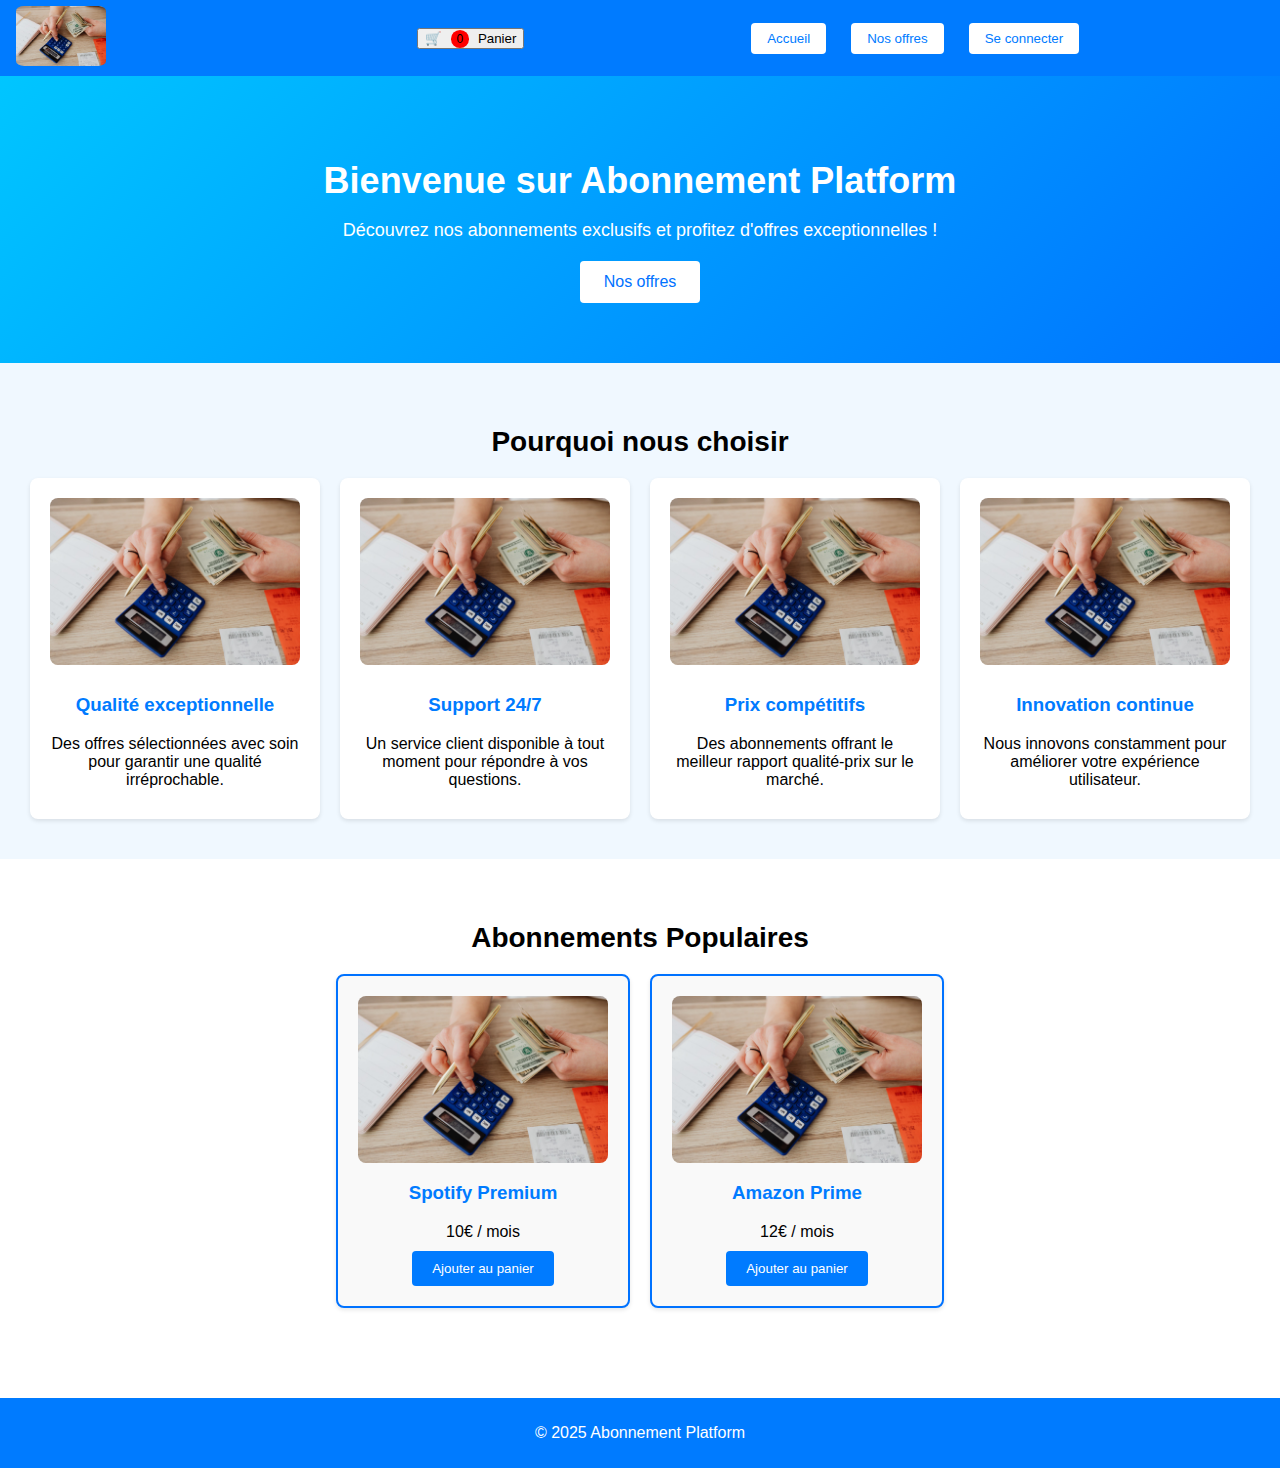
<file: index.html>
<!DOCTYPE html>
<html lang="fr">
<head>
  <meta charset="UTF-8">
  <!-- Assure que le site s'adapte aux différentes tailles d'écran -->
  <meta name="viewport" content="width=device-width, initial-scale=1.0">
  <title>Abonnement Platform</title>
  <!-- Lien vers le fichier CSS -->
  <link rel="stylesheet" href="style.css">
</head>
<body>
  <!-- ===== Navigation (Header) ===== -->
  <header>
    <!-- Barre de navigation avec logo et boutons de connexion/inscription -->
    <nav class="navbar">
      <div class="logo">
        <a href="index.html"><img src="flex.jpg" alt="logo" class="logo"></a>
      </div>

      <a href="cart.html"><button onclick="openCartModal()">
        <span class="cart-icon">🛒</span>
        <span class="cart-counter" id="cart-counter">0</span>
        Panier
      </button></a>

      <div class="hamburger-menu" id="hamburger-menu">
        <span class="bar"></span>
        <span class="bar"></span>
        <span class="bar"></span>
      </div>

      <div class="nav-links">
        <a href="index.html"><button>Accueil</button></a>
        <!-- Bouton qui ouvre nos abonnements -->
        <a href="subscription.html"><button >Nos offres</button></a>
        
        <!-- Bouton qui ouvre la page de connexion -->
        <a href="login.html"><button >Se connecter</button></a>
        
      </div>
    </nav>
  </header>

  <!-- ===== Section Héros ===== -->
  <section class="hero">
    <h2>Bienvenue sur Abonnement Platform</h2>
    <p>Découvrez nos abonnements exclusifs et profitez d'offres exceptionnelles !</p>
    <!-- Bouton pour accéder directement au panier (par exemple) -->
    <!-- Bouton qui ouvre la page des offres -->
    <a href="subscription.html"><button >Nos offres</button></a>
  </section>

  <!-- ===== Section pourquoi nous choisir" ===== -->
  <section class="why-choose-us">
    <h2>Pourquoi nous choisir</h2>
    <div class="why-choose-container">
      <!-- Raison 1 : Qualité exceptionnelle -->
      <div class="why-choose-item">
        <img src="flex.jpg" alt="Qualité exceptionnelle" class="why-image">
        <h3>Qualité exceptionnelle</h3>
        <p>Des offres sélectionnées avec soin pour garantir une qualité irréprochable.</p>
      </div>
      <!-- Raison 2 : Support 24/7 -->
      <div class="why-choose-item">
        <img src="flex.jpg" alt="Support 24/7" class="why-image">
        <h3>Support 24/7</h3>
        <p>Un service client disponible à tout moment pour répondre à vos questions.</p>
      </div>
      <!-- Raison 3 : Prix compétitifs -->
      <div class="why-choose-item">
        <img src="flex.jpg" alt="Prix compétitifs" class="why-image">
        <h3>Prix compétitifs</h3>
        <p>Des abonnements offrant le meilleur rapport qualité-prix sur le marché.</p>
      </div>
      <!-- Raison 4 : Innovation continue -->
      <div class="why-choose-item">
        <img src="flex.jpg" alt="Innovation continue" class="why-image">
        <h3>Innovation continue</h3>
        <p>Nous innovons constamment pour améliorer votre expérience utilisateur.</p>
      </div>
    </div>
  </section>
  

  <!-- ===== Section "Abonnements Populaires" ===== -->
  <section class="popular-subscriptions">
    <h2>Abonnements Populaires</h2>
    <div class="subscription-container">
      <div class="subscription-item popular">
        <img src="flex.jpg" alt="Description de l'offre 1" class="offer-image">
        <h3>Spotify Premium</h3>
        <p>10€ / mois</p>
        <button onclick="addToCart('Spotify Premium', 10)">Ajouter au panier</button>
      </div>
      <div class="subscription-item popular">
        <img src="flex.jpg" alt="Description de l'offre 1" class="offer-image">
        <h3>Amazon Prime</h3>
        <p>12€ / mois</p>
        <button onclick="addToCart('Amazon Prime', 12)">Ajouter au panier</button>
      </div>
      <!-- D'autres abonnements populaires peuvent être ajoutés ici -->
    </div>
  </section>

  <!-- ===== Modale de Connexion ===== -->
  <div id="loginModal" class="modal">
    <div class="modal-content">
      <!-- Bouton de fermeture de la modale -->
      <span class="close" onclick="closeLoginModal()">&times;</span>
      <h2>Se connecter</h2>
      <!-- Formulaire de connexion -->
      <form id="loginForm">
        <label for="loginEmail">Email :</label>
        <input type="email" id="loginEmail" name="loginEmail" required>
        <label for="loginPassword">Mot de passe :</label>
        <input type="password" id="loginPassword" name="loginPassword" required>
        <button type="submit">Se connecter</button>
      </form>
    </div>
  </div>

  <!-- ===== Modale d'Inscription ===== -->
  <div id="registerModal" class="modal">
    <div class="modal-content">
      <span class="close" onclick="closeRegisterModal()">&times;</span>
      <h2>S'inscrire</h2>
      <!-- Formulaire d'inscription -->
      <form id="registerForm">
        <label for="registerEmail">Email :</label>
        <input type="email" id="registerEmail" name="registerEmail" required>
        <label for="registerPassword">Mot de passe :</label>
        <input type="password" id="registerPassword" name="registerPassword" required>
        <button type="submit">S'inscrire</button>
      </form>
    </div>
  </div>

  <!-- ===== Footer ===== -->
  <footer>
    <p>© 2025 Abonnement Platform</p>
</footer>

<script src="script.js"></script> <!-- Lien vers le fichier JavaScript -->

  
</body>
</html>
</file>
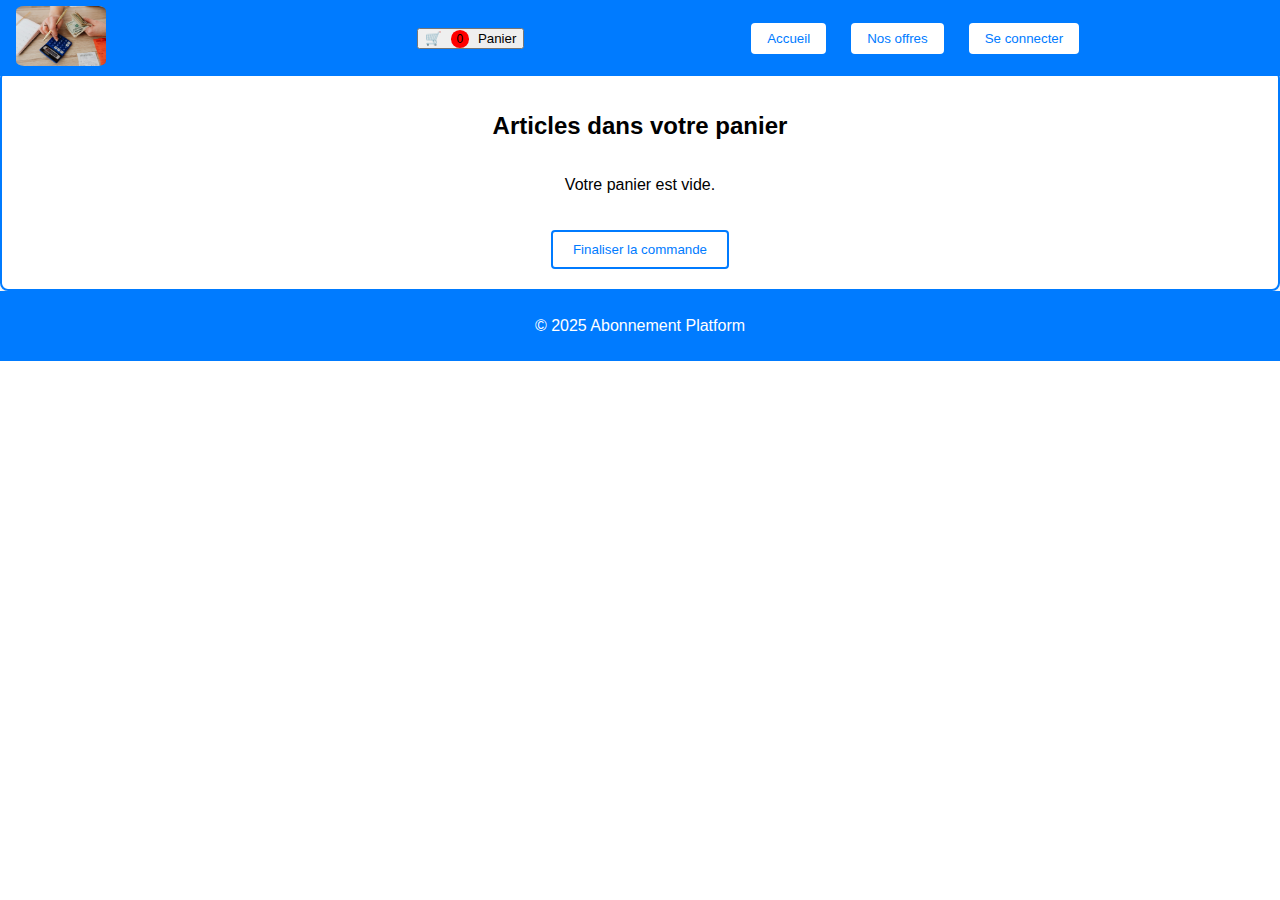
<file: cart.html>
<!DOCTYPE html>
<html lang="fr">
<head>
    <meta charset="UTF-8">
    <meta name="viewport" content="width=device-width, initial-scale=1.0">
    <title>Votre Panier</title>
    <link rel="stylesheet" href="style.css"> <!-- Lien vers le fichier CSS -->
</head>
<body>
  <header>
    <!-- Barre de navigation avec logo et boutons de connexion/inscription -->
    <nav class="navbar">
      <div class="logo">
        <a href="index.html"><img src="flex.jpg" alt="logo" class="logo"></a>
      </div>

      <a href="cart.html"><button onclick="openCartModal()">
        <span class="cart-icon">🛒</span>
        <span class="cart-counter" id="cart-counter">0</span>
        Panier
      </button></a>

      <div class="hamburger-menu" id="hamburger-menu">
        <span class="bar"></span>
        <span class="bar"></span>
        <span class="bar"></span>
      </div>

      <div class="nav-links">
        <a href="index.html"><button>Accueil</button></a>
        <!-- Bouton qui ouvre nos abonnements -->
        <a href="subscription.html"><button >Nos offres</button></a>
        
        <!-- Bouton qui ouvre la page de connexion -->
        <a href="login.html"><button >Se connecter</button></a>
        
      </div>
    </nav>
  </header>

    <!-- Section du panier -->
    <section class="cart">
        <h2>Articles dans votre panier</h2>
        <div id="cart-items"></div>

        <div class="cart-actions">
            <button onclick="goToCheckout()">Finaliser la commande</button>
        </div>
    </section>
    

    <footer>
        <p>© 2025 Abonnement Platform</p>
    </footer>

    <script src="script.js"></script> <!-- Lien vers le fichier JavaScript -->
    <script>
        // Appelle la fonction pour afficher le contenu du panier dès que la page est prête
        displayCart();
    </script>
    
</body>
</html>
</file>
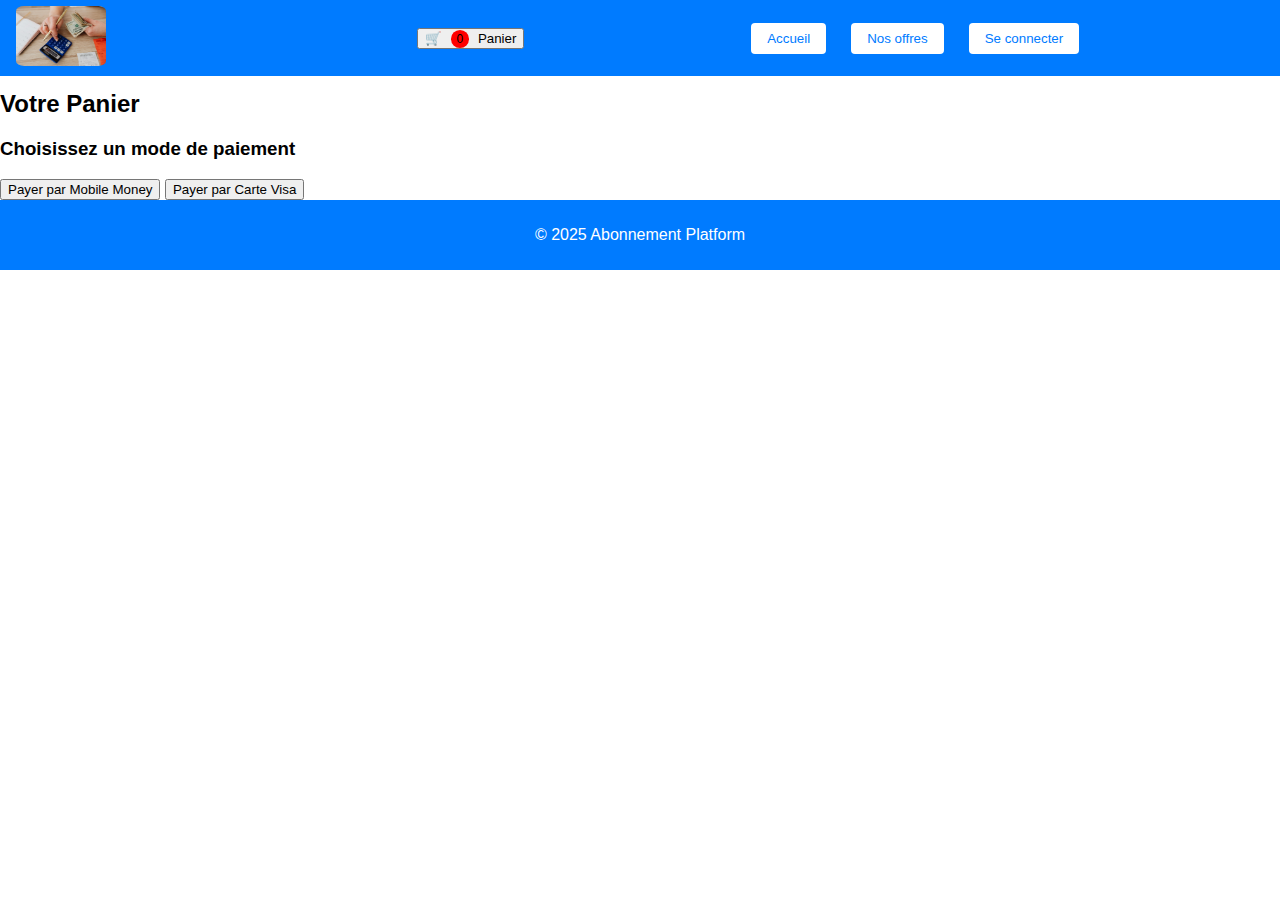
<file: checkout.html>
<!DOCTYPE html>
<html lang="fr">
<head>
    <meta charset="UTF-8">
    <meta name="viewport" content="width=device-width, initial-scale=1.0">
    <title>Paiement - Finaliser votre commande</title>
    <link rel="stylesheet" href="style.css"> <!-- Lien vers le fichier CSS -->
</head>
<body>
  <header>
    <!-- Barre de navigation avec logo et boutons de connexion/inscription -->
    <nav class="navbar">
      <div class="logo">
        <img src="flex.jpg" alt="logo" class="logo">
      </div>

      <a href="cart.html"><button onclick="openCartModal()">
        <span class="cart-icon">🛒</span>
        <span class="cart-counter" id="cart-counter">0</span>
        Panier
      </button></a>

      <div class="hamburger-menu" id="hamburger-menu">
        <span class="bar"></span>
        <span class="bar"></span>
        <span class="bar"></span>
      </div>

      <div class="nav-links">
        <a href="index.html"><button>Accueil</button></a>
        <!-- Bouton qui ouvre nos abonnements -->
        <a href="subscription.html"><button >Nos offres</button></a>
        
        <!-- Bouton qui ouvre la modale de connexion -->
        <button onclick="openLoginModal()">Se connecter</button>
        
      </div>
    </nav>
  </header>

    <!-- Section panier -->
    <section class="checkout">
        <h2>Votre Panier</h2>
        <div id="cart-details"></div>

        <div class="payment-options">
            <h3>Choisissez un mode de paiement</h3>
            <button onclick="payWithMobileMoney()">Payer par Mobile Money</button>
            <button onclick="payWithVisa()">Payer par Carte Visa</button>
        </div>
    </section>
    <!-- ===== Modale de Connexion (Réutilisée de la page d'accueil) ===== -->
  <div id="loginModal" class="modal">
    <div class="modal-content">
      <!-- Bouton de fermeture -->
      <span class="close" onclick="closeLoginModal()">&times;</span>
      <h2>Se connecter</h2>
      <form id="loginForm">
        <label for="loginEmail">Email :</label>
        <input type="email" id="loginEmail" name="loginEmail" required>
        <label for="loginPassword">Mot de passe :</label>
        <input type="password" id="loginPassword" name="loginPassword" required>
        <button type="submit">Se connecter</button>
      </form>
    </div>
  </div>

  <!-- ===== Modale d'Inscription (Réutilisée) ===== -->
  <div id="registerModal" class="modal">
    <div class="modal-content">
      <span class="close" onclick="closeRegisterModal()">&times;</span>
      <h2>S'inscrire</h2>
      <form id="registerForm">
        <label for="registerEmail">Email :</label>
        <input type="email" id="registerEmail" name="registerEmail" required>
        <label for="registerPassword">Mot de passe :</label>
        <input type="password" id="registerPassword" name="registerPassword" required>
        <button type="submit">S'inscrire</button>
      </form>
    </div>
  </div>

  <footer>
    <p>© 2025 Abonnement Platform</p>
</footer>

<script src="script.js"></script> <!-- Lien vers le fichier JavaScript -->

  
</body>
</html>
</file>
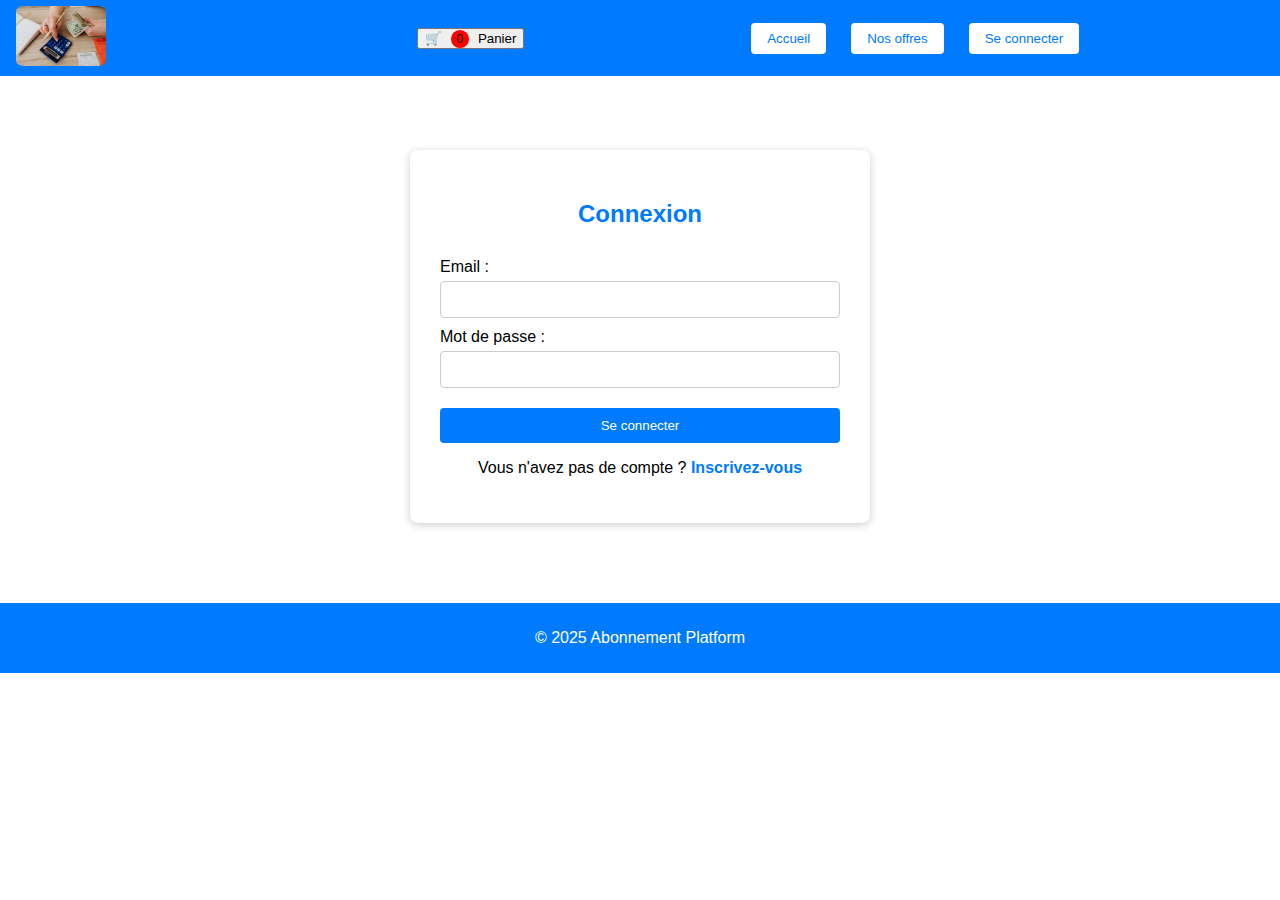
<file: login.html>
<!DOCTYPE html>
<html lang="fr">
<head>
  <meta charset="UTF-8">
  <meta name="viewport" content="width=device-width, initial-scale=1.0">
  <title>Connexion - Abonnement Platform</title>
  <link rel="stylesheet" href="style.css">
</head>
<body>
  <header>
    <!-- Barre de navigation avec logo et boutons de connexion/inscription -->
    <nav class="navbar">
      <div class="logo">
        <a href="index.html"><img src="flex.jpg" alt="logo" class="logo"></a>
      </div>

      <a href="cart.html"><button onclick="openCartModal()">
        <span class="cart-icon">🛒</span>
        <span class="cart-counter" id="cart-counter">0</span>
        Panier
      </button></a>

      <div class="hamburger-menu" id="hamburger-menu">
        <span class="bar"></span>
        <span class="bar"></span>
        <span class="bar"></span>
      </div>

      <div class="nav-links">
        <a href="index.html"><button>Accueil</button></a>
        <!-- Bouton qui ouvre nos abonnements -->
        <a href="subscription.html"><button >Nos offres</button></a>
        
        <!-- Bouton qui ouvre la page de connexion -->
        <a href="login.html"><button >Se connecter</button></a>
        
      </div>
    </nav>
  </header>    
  <div class="login-container">
    <h2>Connexion</h2>
    <form id="loginForm">
      <label for="loginEmail">Email :</label>
      <input type="email" id="loginEmail" name="loginEmail" required>
      <label for="loginPassword">Mot de passe :</label>
      <input type="password" id="loginPassword" name="loginPassword" required>
      <button type="submit">Se connecter</button>
    </form>
    <div class="register-link">
      <p>Vous n'avez pas de compte ? <a href="#" onclick="openRegisterModal()">Inscrivez-vous</a></p>
    </div>
  </div>

  <!-- Modale d'Inscription -->
  <div id="registerModal" class="modal">
    <div class="modal-content">
      <span class="close" onclick="closeRegisterModal()">&times;</span>
      <h2>Inscription</h2>
      <form id="registerForm">
        <label for="registerEmail">Email :</label>
        <input type="email" id="registerEmail" name="registerEmail" required>
        <label for="registerPassword">Mot de passe :</label>
        <input type="password" id="registerPassword" name="registerPassword" required>
        <button type="submit">S'inscrire</button>
      </form>
    </div>
  </div>

  <!-- ===== Footer ===== -->
  <footer>
    <p>© 2025 Abonnement Platform</p>
  </footer>

  <script src="script.js"></script> <!-- Lien vers le fichier JavaScript -->

</body>
</html>
</file>
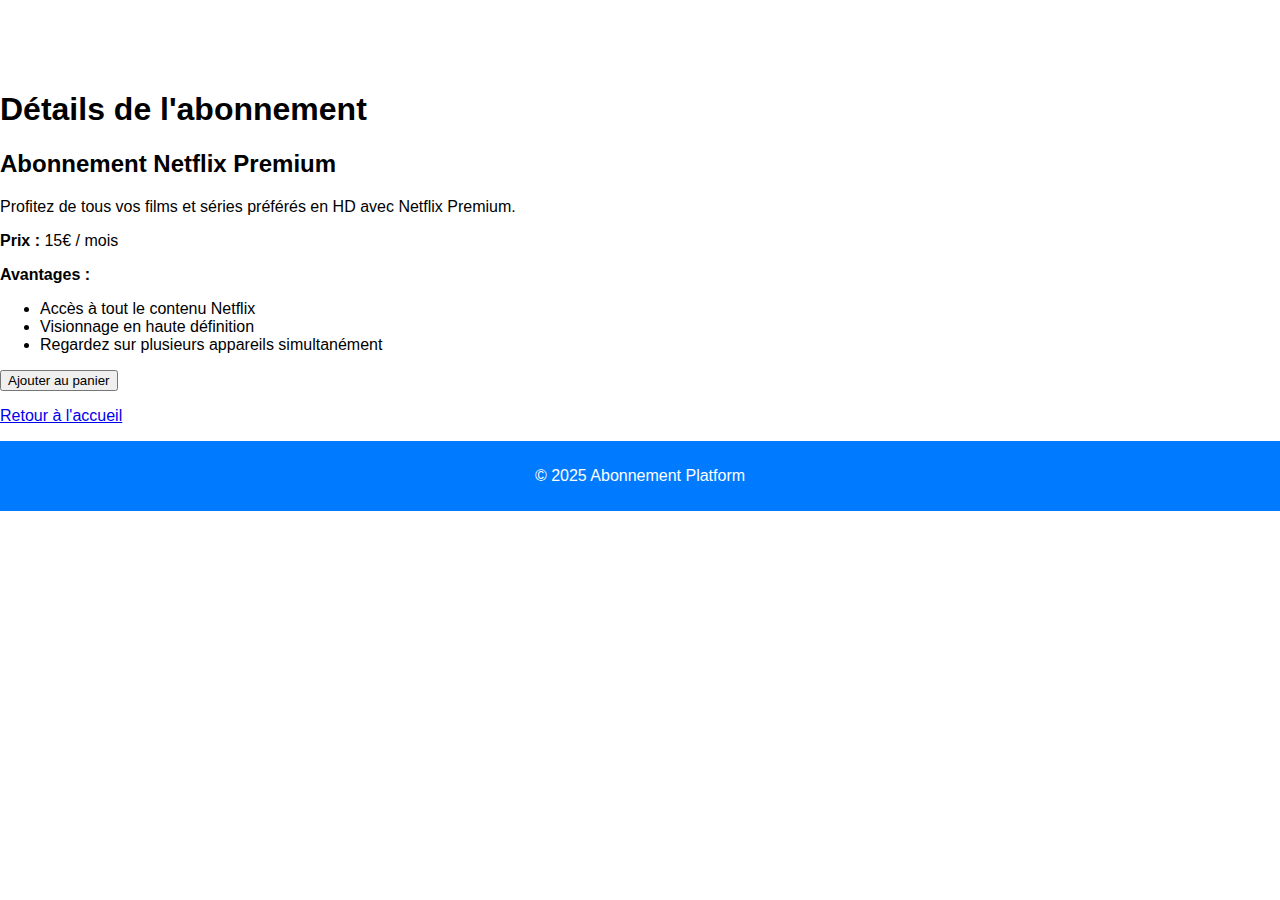
<file: package-details.html>
<!DOCTYPE html>
<html lang="fr">
<head>
    <meta charset="UTF-8">
    <meta name="viewport" content="width=device-width, initial-scale=1.0">
    <title>Détails Abonnement</title>
    <link rel="stylesheet" href="style.css"> <!-- Lien vers le fichier CSS -->
</head>
<body>
    <header>
        <h1>Détails de l'abonnement</h1>
    </header>

    <!-- Section de détail de l'abonnement -->
    <section class="package-details">
        <div class="package-info">
            <h2>Abonnement Netflix Premium</h2>
            <p>Profitez de tous vos films et séries préférés en HD avec Netflix Premium.</p>
            <p><strong>Prix :</strong> 15€ / mois</p>
            <p><strong>Avantages :</strong></p>
            <ul>
                <li>Accès à tout le contenu Netflix</li>
                <li>Visionnage en haute définition</li>
                <li>Regardez sur plusieurs appareils simultanément</li>
            </ul>
        </div>

        <div class="package-actions">
            <button onclick="addToCart('Netflix Premium', 15, 'flex.jpg', 'Accédez à un vaste catalogue de films et séries en HD')">
                Ajouter au panier
            </button>
            <p><a href="index.html">Retour à l'accueil</a></p>
        </div>
    </section>

    <footer>
        <p>© 2025 Abonnement Platform</p>
    </footer>

    <script src="script.js"></script> <!-- Lien vers le fichier JavaScript -->
</body>
</html>
</file>
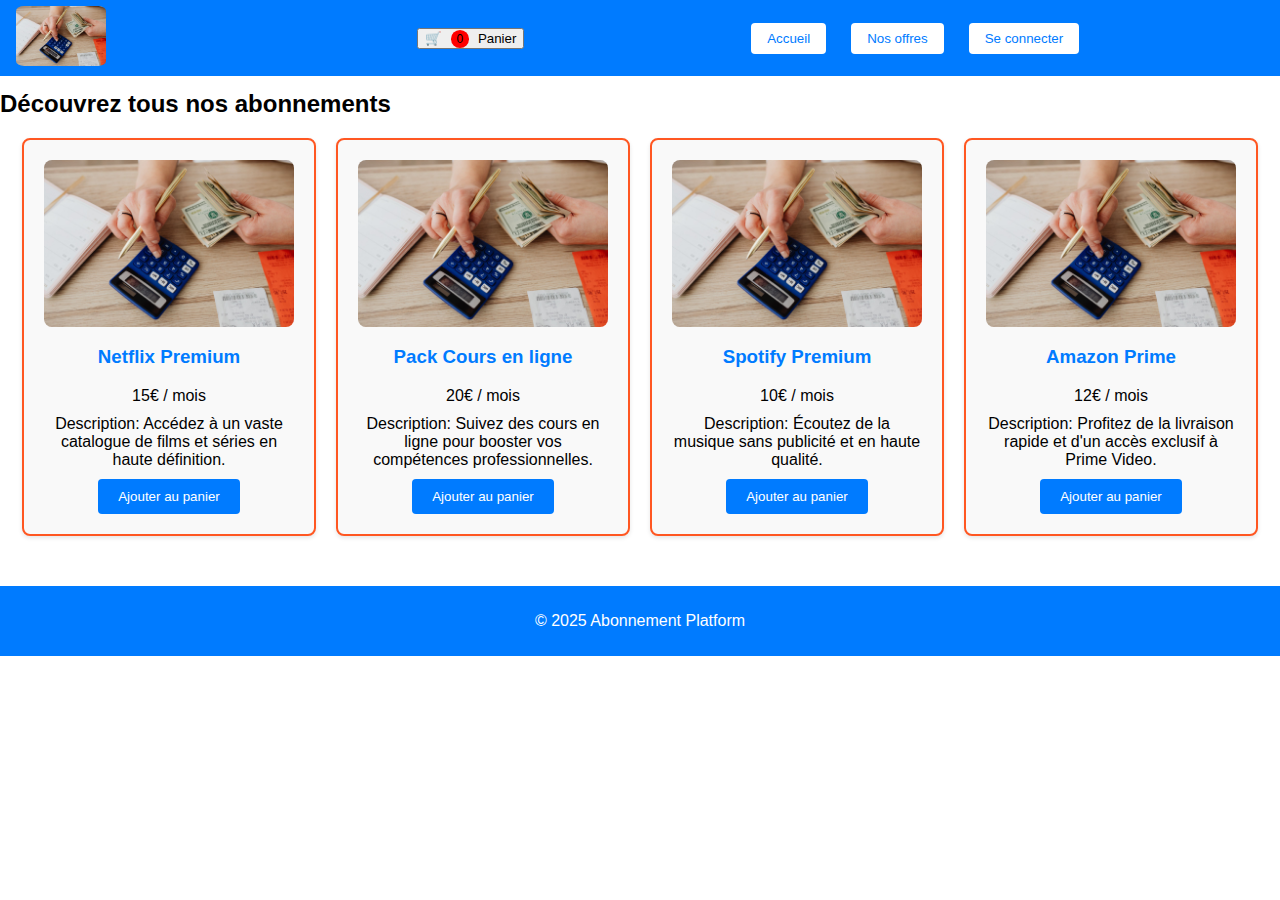
<file: subscription.html>
<!DOCTYPE html>
<html lang="fr">
<head>
  <meta charset="UTF-8">
  <!-- Pour s'assurer que la page est responsive -->
  <meta name="viewport" content="width=device-width, initial-scale=1.0">
  <title>Nos Abonnements</title>
  <!-- Lien vers le fichier CSS principal -->
  <link rel="stylesheet" href="style.css">
</head>
<body>
  <!-- ===== Header avec Navigation ===== -->
  <header>
    <!-- Barre de navigation avec logo et boutons de connexion/inscription -->
    <nav class="navbar">
      <div class="logo">
        <a href="index.html"><img src="flex.jpg" alt="logo" class="logo"></a>
      </div>

      <a href="cart.html"><button onclick="openCartModal()">
        <span class="cart-icon">🛒</span>
        <span class="cart-counter" id="cart-counter">0</span>
        Panier
      </button></a>

      <div class="hamburger-menu" id="hamburger-menu">
        <span class="bar"></span>
        <span class="bar"></span>
        <span class="bar"></span>
      </div>

      <div class="nav-links">
        <a href="index.html"><button>Accueil</button></a>
        <!-- Bouton qui ouvre nos abonnements -->
        <a href="subscription.html"><button >Nos offres</button></a>
        
        <!-- Bouton qui ouvre la page de connexion -->
        <a href="login.html"><button >Se connecter</button></a>
        
      </div>
    </nav>
  </header>
  <!-- ===== Section Principale pour Présenter Tous les Abonnements ===== -->
  <section class="subscriptions-page">
    <h2>Découvrez tous nos abonnements</h2>
    <!-- Conteneur flex pour aligner les cartes d'abonnement -->
    <div class="subscription-container">
      <!-- ===== Carte d'Abonnement 1 ===== -->
      <div class="subscription-item">
        <img src="flex.jpg" alt="Description de l'offre 1" class="offer-image">
        <!-- Titre de l'abonnement -->
        <h3>Netflix Premium</h3>
        <!-- Prix affiché -->
        <p>15€ / mois</p>
        <!-- Brève description -->
        <p>Description: Accédez à un vaste catalogue de films et séries en haute définition.</p>
        <!-- Bouton pour ajouter au panier -->
        <button onclick="addToCart('Netflix Premium', 15, 'flex.jpg', 'Accédez à un vaste catalogue de films et séries en HD')">
          Ajouter au panier
        </button>
        
      </div>
        

      <!-- ===== Carte d'Abonnement 2 ===== -->
      <div class="subscription-item">
        <img src="flex.jpg" alt="Description de l'offre 1" class="offer-image">
        <h3>Pack Cours en ligne</h3>
        <p>20€ / mois</p>
        <p>Description: Suivez des cours en ligne pour booster vos compétences professionnelles.</p>
        <button onclick="addToCart('Pack Cours en ligne', 20, 'flex.jpg', 'Suivez des cours en ligne pour booster vos compétences professionnelles.')">Ajouter au panier</button>
      </div>

      <!-- ===== Carte d'Abonnement 3 ===== -->
      <div class="subscription-item">
        <img src="flex.jpg" alt="Description de l'offre 1" class="offer-image">
        <h3>Spotify Premium</h3>
        <p>10€ / mois</p>
        <p>Description: Écoutez de la musique sans publicité et en haute qualité.</p>
        <button onclick="addToCart('Spotify Premium', 10, 'flex.jpg', 'Écoutez de la musique sans publicité et en haute qualité.')">Ajouter au panier</button>
      </div>

      <!-- ===== Carte d'Abonnement 4 ===== -->
      <div class="subscription-item">
        <img src="flex.jpg" alt="Description de l'offre 1" class="offer-image">
        <h3>Amazon Prime</h3>
        <p>12€ / mois</p>
        <p>Description: Profitez de la livraison rapide et d'un accès exclusif à Prime Video.</p>
        <button onclick="addToCart('Amazon Prime', 12, 'flex.jpg', 'Profitez de la livraison rapide et un accès exclusif à Prime Video.')">Ajouter au panier</button>
      </div>

      <!-- Ajoute d'autres cartes ici si nécessaire -->
    </div>
  </section>

  <!-- ===== Modale de Connexion (Réutilisée de la page d'accueil) ===== -->
  <div id="loginModal" class="modal">
    <div class="modal-content">
      <!-- Bouton de fermeture -->
      <span class="close" onclick="closeLoginModal()">&times;</span>
      <h2>Se connecter</h2>
      <form id="loginForm">
        <label for="loginEmail">Email :</label>
        <input type="email" id="loginEmail" name="loginEmail" required>
        <label for="loginPassword">Mot de passe :</label>
        <input type="password" id="loginPassword" name="loginPassword" required>
        <button type="submit">Se connecter</button>
      </form>
    </div>
  </div>

  <!-- ===== Modale d'Inscription (Réutilisée) ===== -->
  <div id="registerModal" class="modal">
    <div class="modal-content">
      <span class="close" onclick="closeRegisterModal()">&times;</span>
      <h2>S'inscrire</h2>
      <form id="registerForm">
        <label for="registerEmail">Email :</label>
        <input type="email" id="registerEmail" name="registerEmail" required>
        <label for="registerPassword">Mot de passe :</label>
        <input type="password" id="registerPassword" name="registerPassword" required>
        <button type="submit">S'inscrire</button>
      </form>
    </div>
  </div>

  <!-- ===== Footer ===== -->
  <footer>
    <p>© 2025 Abonnement Platform</p>
</footer>

<script src="script.js"></script> <!-- Lien vers le fichier JavaScript -->

  
</body>
</html>
</file>
<file: style.css>
/* ============================= */
/*       Styles Généraux        */
/* ============================= */
.logo{
  width: 90px;
  height: auto;
  border-radius: 8px;
  margin-right: 15px; 
  padding-top: 3px;
  padding-bottom: 3px;
}

body {
    margin: 0;
    padding: 0;
    font-family: Arial, sans-serif;
    padding-top: 70px;
  }
  
  /* ============================= */
  /*         Navigation           */
  /* ============================= */
  .navbar {
    display: flex;
    justify-content: space-between;
    align-items: center;
    background-color: #007BFF; /* Bleu vibrant */
    padding: 10px 20px;
    color: white;
    position: fixed; /* La barre reste fixe */
    top: 0;          /* Positionnée en haut de la page */
    left: 0;
    width: 100%;     /* Prend toute la largeur */
    z-index: 1000;   /* Pour qu'elle reste au-dessus du contenu */
    
  }
  
  .navbar .logo h1 {
    margin: 0;
    font-size: 24px;
  }
  
  .nav-links {
    display: flex;
    margin-left: auto;
  }
  .nav-links button {
    margin-left: 10px;
    background-color: white;
    color: #007BFF;
    border: none;
    padding: 8px 16px;
    border-radius: 4px;
    cursor: pointer;
    transition: background-color 0.3s ease;
  }
  
  .nav-links button:hover {
    background-color: #f0f0f0;
  }
  
  /* ============================= */
  /*         Section Héros        */
  /* ============================= */
  .hero {
    background: linear-gradient(135deg, #00C6FF, #0072FF); /* Dégradé dynamique */
    color: white;
    text-align: center;
    padding: 60px 20px;
    
  }
  
  .hero h2 {
    font-size: 36px;
    margin-bottom: 10px;
  }
  
  .hero p {
    font-size: 18px;
    margin-bottom: 20px;
  }
  
  .hero button {
    padding: 12px 24px;
    background-color: white;
    color: #0072FF;
    border: none;
    border-radius: 4px;
    cursor: pointer;
    font-size: 16px;
    transition: background-color 0.3s ease;
  }
  
  .hero button:hover {
    background-color: #f0f0f0;
  }
  
  /* ============================= */
  /*    Sections Abonnements      */
  /* ============================= */
  .subscriptions, .popular-subscriptions {
    padding: 40px 20px;
    text-align: center;
  }
  
  .subscriptions h2, .popular-subscriptions h2 {
    font-size: 28px;
    margin-bottom: 20px;
  }
  
  /* Conteneur des abonnements en disposition flexible */
  .subscription-container {
    display: flex;
    flex-wrap: wrap;
    justify-content: center;
    gap: 20px;
    padding: 0px;
    padding-bottom: 50px;
  }
  
  /* Style de chaque carte d'abonnement */
  .subscription-item {
    background-color: #f9f9f9;
    padding: 20px;
    width: 250px;
    border-radius: 8px;
    box-shadow: 0 2px 4px rgba(0,0,0,0.1);
    text-align: center;
  }
  
  
  .subscription-item h3 {
    margin-top: 0;
    color: #007BFF;
  }
  
  .subscription-item p {
    font-size: 16px;
    margin: 10px 0;
  }
  
  .subscription-item button {
    padding: 10px 20px;
    background-color: #007BFF;
    color: white;
    border: none;
    border-radius: 4px;
    cursor: pointer;
    transition: background-color 0.3s ease;
  }
  
  .subscription-item button:hover {
    background-color: #0056b3;
  }
  
  /* Accentuer les abonnements populaires */
  .subscription-item.popular {
    border: 2px solid #0072FF; /* Couleur d'accent pour les items populaires */
  }
  .subscription-item {
    border: 2px solid #FF5722; /* Couleur d'accent pour les items populaires */
  }
  
  /* ============================= */
  /*         Modales              */
  /* ============================= */
  .modal {
    display: none; /* Masqué par défaut */
    position: fixed;
    z-index: 1000;
    left: 0;
    top: 0;
    width: 100%;
    height: 100%;
    overflow: auto;
    background-color: rgba(0,0,0,0.5); /* Fond semi-transparent */
  }
  
  .modal-content {
    background-color: #fff;
    margin: 10% auto; /* Centré verticalement */
    padding: 20px;
    border-radius: 8px;
    width: 90%;
    max-width: 400px;
    position: relative;
  }
  
  .modal-content h2 {
    margin-top: 0;
  }
  
  .modal-content label {
    display: block;
    margin: 10px 0 5px;
  }
  
  .modal-content input {
    width: 100%;
    padding: 8px;
    box-sizing: border-box;
  }
  
  .modal-content button {
    margin-top: 15px;
    padding: 10px;
    background-color: #007BFF;
    color: white;
    border: none;
    border-radius: 4px;
    width: 100%;
    cursor: pointer;
    transition: background-color 0.3s ease;
  }
  
  .modal-content button:hover {
    background-color: #0056b3;
  }
  
  /* Bouton de fermeture (X) */
  .close {
    position: absolute;
    top: 10px;
    right: 15px;
    color: #aaa;
    font-size: 28px;
    font-weight: bold;
    cursor: pointer;
  }
  
  .close:hover {
    color: black;
  }
  
  /* ============================= */
  /*          Footer              */
  /* ============================= */
  footer {
    background-color: #007BFF;
    color: white;
    text-align: center;
    padding: 10px 0;
  }
  
  /* ============================= */
  /*        Styles Responsive     */
  /* ============================= */

  /* ========= Barre de Navigation Générale ========= */
.navbar {
  display: flex;
  align-items: center;
  justify-content: space-between;
  padding: 0 1rem;
  background-color: #007BFF; /* Couleur de fond vive */
  color: white;
  
}

/* Logo à gauche */
.logo {
  flex: 1;
}

/* Liens de navigation pour PC */
.nav-links {
  flex: 2;
  display: flex;
  justify-content: center;
  gap: 15px;  /* Espacement entre les éléments */
}

/* Bouton panier à droite */
.cart-container {
  flex: 1;
  display: flex;
  justify-content: flex-end;
}

/* Style du bouton panier */
.cart-container button {
  background: none;
  border: none;
  color: white;
  font-size: 16px;
  cursor: pointer;
  position: relative;
}

/* Style de l'icône et du compteur */
.cart-icon {
  margin-right: 5px;
}
.cart-counter {
  background-color: red;
  border-radius: 50%;
  padding: 2px 6px;
  font-size: 12px;
  margin-right: 5px;
}

/* ========= Menu Burger (Mobile) ========= */
/* Par défaut, le menu burger est caché sur desktop */
.hamburger-menu {
  display: none;
}

/* ========= Responsive Styles ========= */
@media (max-width: 768px) {
  /* Affichage sur mobile : logo à gauche, menu burger au centre, panier à droite */
  .navbar {
    justify-content: space-between;
  }
  
  /* Afficher le menu burger sur mobile */
  .hamburger-menu {
    display: flex;
    flex-direction: column;
    align-items: center;
    cursor: pointer;
    flex: 1;
    order: 2;
  }
  .cart-button {
    order: 1;
    flex: 1;
    text-align: center;
  }
  .hamburger-menu .bar {
    width: 25px;
    height: 3px;
    background-color: white;
    margin: 3px 0;
  }
  
  /* Masquer les liens de navigation par défaut */
  .nav-links {
    display: none;
    position: absolute;
    top: 60px; /* Ajuste selon la hauteur de la navbar */
    left: 0;
    width: 100%;
    background-color: #007BFF;
    flex-direction: column;
    align-items: center;
    gap: 10px;
    padding: 10px 0;
  }
  
  /* On conserve le logo et le panier dans leurs positions respectives */
  .logo, .cart-container {
    flex: 1;
  }
}
@media (max-width: 768px) {
  .subscription-container {
    display: flex;
    flex-wrap: wrap;
    justify-content: center;
    gap: 20px; /* espace entre les cartes */
  }
  
  .subscription-item {
    /* Chaque carte occupe environ 50% de la largeur de la ligne moins un peu d'espace pour le gap */
    flex: 0 0 calc(50% - 20px);
    box-sizing: border-box;
  }
}

/* Optionnel : classe pour afficher le menu burger quand il est actif */
.nav-links.mobile-active {
  display: flex;
}

.cart {
  display: flex;
  flex-direction: column;
  align-items: center;
  padding: 20px;
}

.cart-actions {
  margin-top: 20px;
}
.cart {
  border: 2px solid #007BFF; /* Bordure bleue */
  border-radius: 8px; /* Coins arrondis */
  padding: 20px;
  box-shadow: 0 2px 4px rgba(0, 0, 0, 0.1); /* Légère ombre portée */
}

.cart-actions button {
  border: 2px solid #007BFF;
  background-color: white;
  color: #007BFF;
  padding: 10px 20px;
  border-radius: 4px;
  cursor: pointer;
  transition: background-color 0.3s ease, color 0.3s ease;
}

.cart-actions button:hover {
  background-color: #007BFF;
  color: white;
}
.offer-image {
  width: 100%;
  height: auto;
  border-radius: 8px;
  margin-bottom: 15px;
}

/* Style pour la div de chaque article du panier */
.cart-item {
  background-color: #f8f8f8; /* Fond clair */
  padding: 15px;
  margin-bottom: 15px;
  border-radius: 8px;
  box-shadow: 0 2px 4px rgba(0,0,0,0.1);
  display: flex;
  align-items: center;
  border: 2px solid #007BFF;
  
}

/* Style pour l'image dans chaque article du panier */
.cart-item-image {
  width: 80px;
  height: auto;
  border-radius: 8px;
  margin-right: 15px;
}

/* Style pour les détails de l'article */
.cart-item-details {
  flex: 1;
}

/* Style pour le bouton "Supprimer" */
.cart-item-details button {
  background-color: #e74c3c; /* Rouge */
  color: white;
  border: none;
  padding: 8px 12px;
  border-radius: 4px;
  cursor: pointer;
  transition: background-color 0.3s ease;
}

.cart-item-details button:hover {
  background-color: #c0392b;
}
/* Styles pour la section "Pourquoi nous choisir" */
.why-choose-us {
  padding: 40px 20px;
  text-align: center;
  background-color: #f0f8ff; /* Optionnel, pour différencier la section */
}

.why-choose-us h2 {
  font-size: 28px;
  margin-bottom: 20px;
}

.why-choose-container {
  display: flex;
  flex-wrap: wrap;
  justify-content: center;
  gap: 20px;
}

.why-choose-item {
  background-color: #fff;
  padding: 20px;
  width: 250px;
  border-radius: 8px;
  box-shadow: 0 2px 4px rgba(0,0,0,0.1);
  text-align: center;
}

.why-choose-item h3 {
  margin-top: 10px;
  color: #007BFF;
}

.why-choose-item p {
  font-size: 16px;
  margin: 10px 0;
}

.why-image {
  width: 100%;
  height: auto;
  border-radius: 8px;
  margin-bottom: 15px;
}

.login-container {
  max-width: 400px;
  margin: 80px auto;
  background-color: #fff;
  padding: 30px;
  border-radius: 8px;
  box-shadow: 0 2px 8px rgba(0,0,0,0.2);
}
.login-container h2 {
  text-align: center;
  margin-bottom: 20px;
  color: #007BFF;
}
.login-container form {
  display: flex;
  flex-direction: column;
}
.login-container form label {
  margin: 10px 0 5px;
}
.login-container form input {
  padding: 10px;
  border: 1px solid #ccc;
  border-radius: 4px;
}
.login-container form button {
  margin-top: 20px;
  padding: 10px;
  background-color: #007BFF;
  color: #fff;
  border: none;
  border-radius: 4px;
  cursor: pointer;
  transition: background-color 0.3s;
}
.login-container form button:hover {
  background-color: #0056b3;
}
.register-link {
  text-align: center;
  margin-top: 15px;
}
.register-link a {
  color: #007BFF;
  text-decoration: none;
  font-weight: bold;
}
.register-link a:hover {
  text-decoration: underline;
}
/* ============================= */
/*         Modale d'Inscription  */
/* ============================= */
.modal {
  display: none; /* Cachée par défaut */
  position: fixed;
  z-index: 1000;
  left: 0;
  top: 0;
  width: 100%;
  height: 100%;
  overflow: auto;
  background-color: rgba(0,0,0,0.5); /* Fond semi-transparent */
}
.modal-content {
  background-color: #fff;
  margin: 15% auto;
  padding: 20px;
  border-radius: 8px;
  width: 90%;
  max-width: 400px;
  position: relative;
}
.modal-content h2 {
  margin-top: 0;
  text-align: center;
  color: #007BFF;
}
.modal-content form {
  display: flex;
  flex-direction: column;
}
.modal-content form label {
  margin: 10px 0 5px;
}
.modal-content form input {
  padding: 10px;
  border: 1px solid #ccc;
  border-radius: 4px;
}
.modal-content form button {
  margin-top: 20px;
  padding: 10px;
  background-color: #007BFF;
  color: #fff;
  border: none;
  border-radius: 4px;
  cursor: pointer;
  transition: background-color 0.3s;
}
.modal-content form button:hover {
  background-color: #0056b3;
}
.close {
  position: absolute;
  top: 10px;
  right: 15px;
  font-size: 28px;
  font-weight: bold;
  cursor: pointer;
  color: #aaa;
}
.close:hover {
  color: black;
}
</file>
